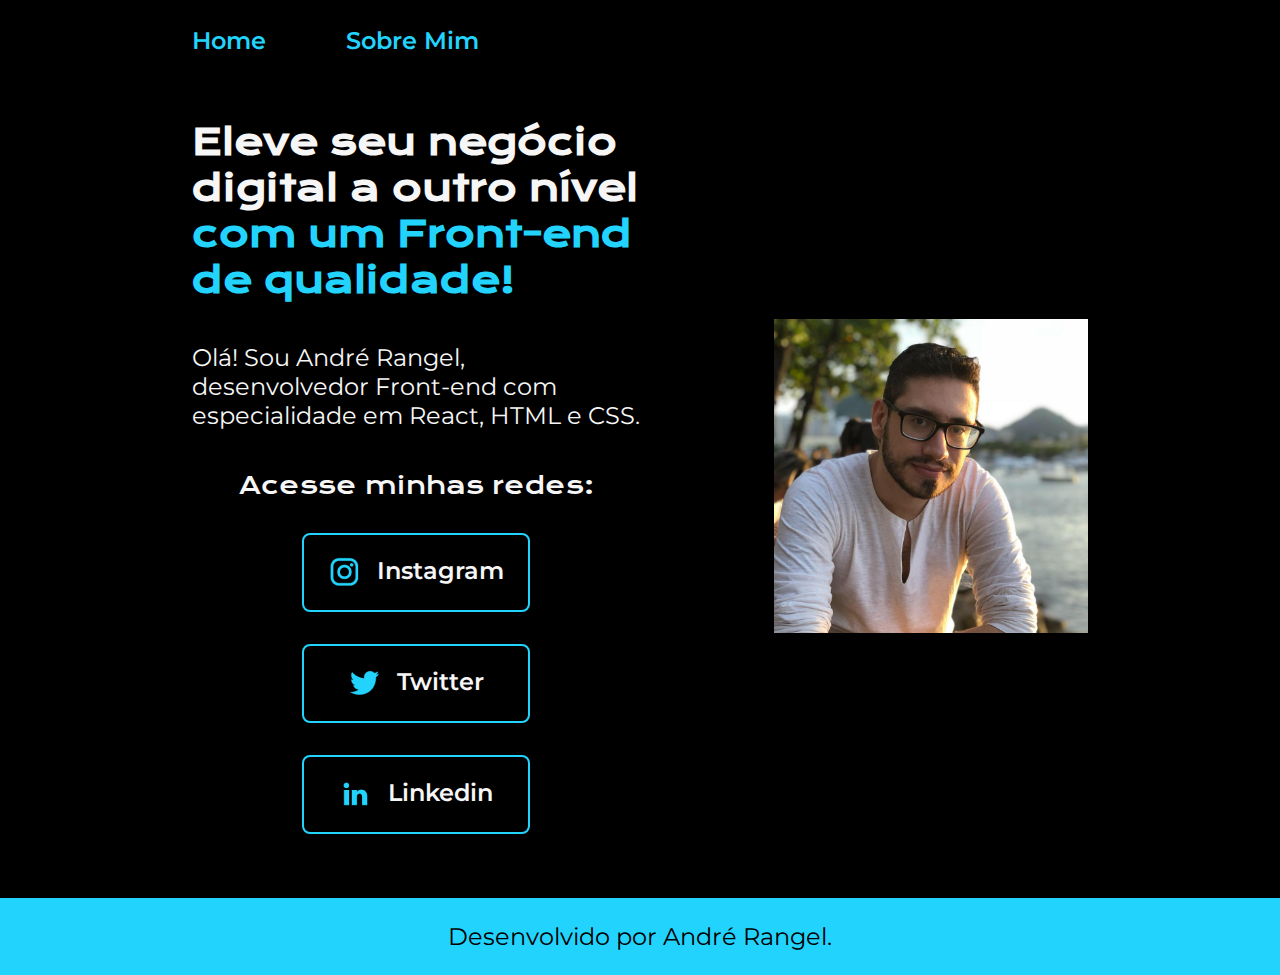
<file: index.html>
<!DOCTYPE html>
<html lang="pt-br">
<head>
    <meta charset="UTF-8">
    <meta name="viewport" content="width=device-width, initial-scale=1.0">
    <title>Portfolio</title>
    <link rel="stylesheet" href="./styles/style.css">
</head>
<body>
    <header class="cabecalho">
        <nav class="cabecalho__menu">
            <a class="cabecalho__menu__link" href="index.html">Home</a>
            <a class="cabecalho__menu__link" href="about.html">Sobre Mim</a>
        </nav>
    </header>
    <main class="apresentacao">
        <section class="apresentacao__conteudo">
            <h1 class="apresentacao__conteudo__titulo">Eleve seu negócio digital a outro nível <strong class="titulo-destaque">com um Front-end de qualidade!</strong></h1>
            <p class="apresentacao__conteudo__texto">Olá! Sou André Rangel, desenvolvedor Front-end com especialidade em React, HTML e CSS.</p>
            <div class="apresentacao__links">
                <h2 class="apresentacao__links_subtitulo">Acesse minhas redes:</h2>
                <a class="apresentacao__links_navegacao" href="https://instagram.com/dekoalvees">
                    <img src="img/instagram.png" alt="Logo Instagram">
                    Instagram
                </a>
                <a class="apresentacao__links_navegacao" href="https://twitter.com/dekoalves">
                    <img src="img/twitter.png" alt="Logo Twitter">
                    Twitter
                </a>
                <a class="apresentacao__links_navegacao" href="https://www.linkedin.com/in/andr%C3%A9-rangel-7438021bb/">
                    <img src="img/linkedin.png" alt="Logo Linkedin">
                    Linkedin
                </a>
                
            </div>
    </section>
        <img class="imagem1" src="img/deko.jpg" alt="Foto do Deko">
    </main>
    <footer class="rodape">
        <p>Desenvolvido por André Rangel.</p>
    </footer>
</body>
</html>
</file>
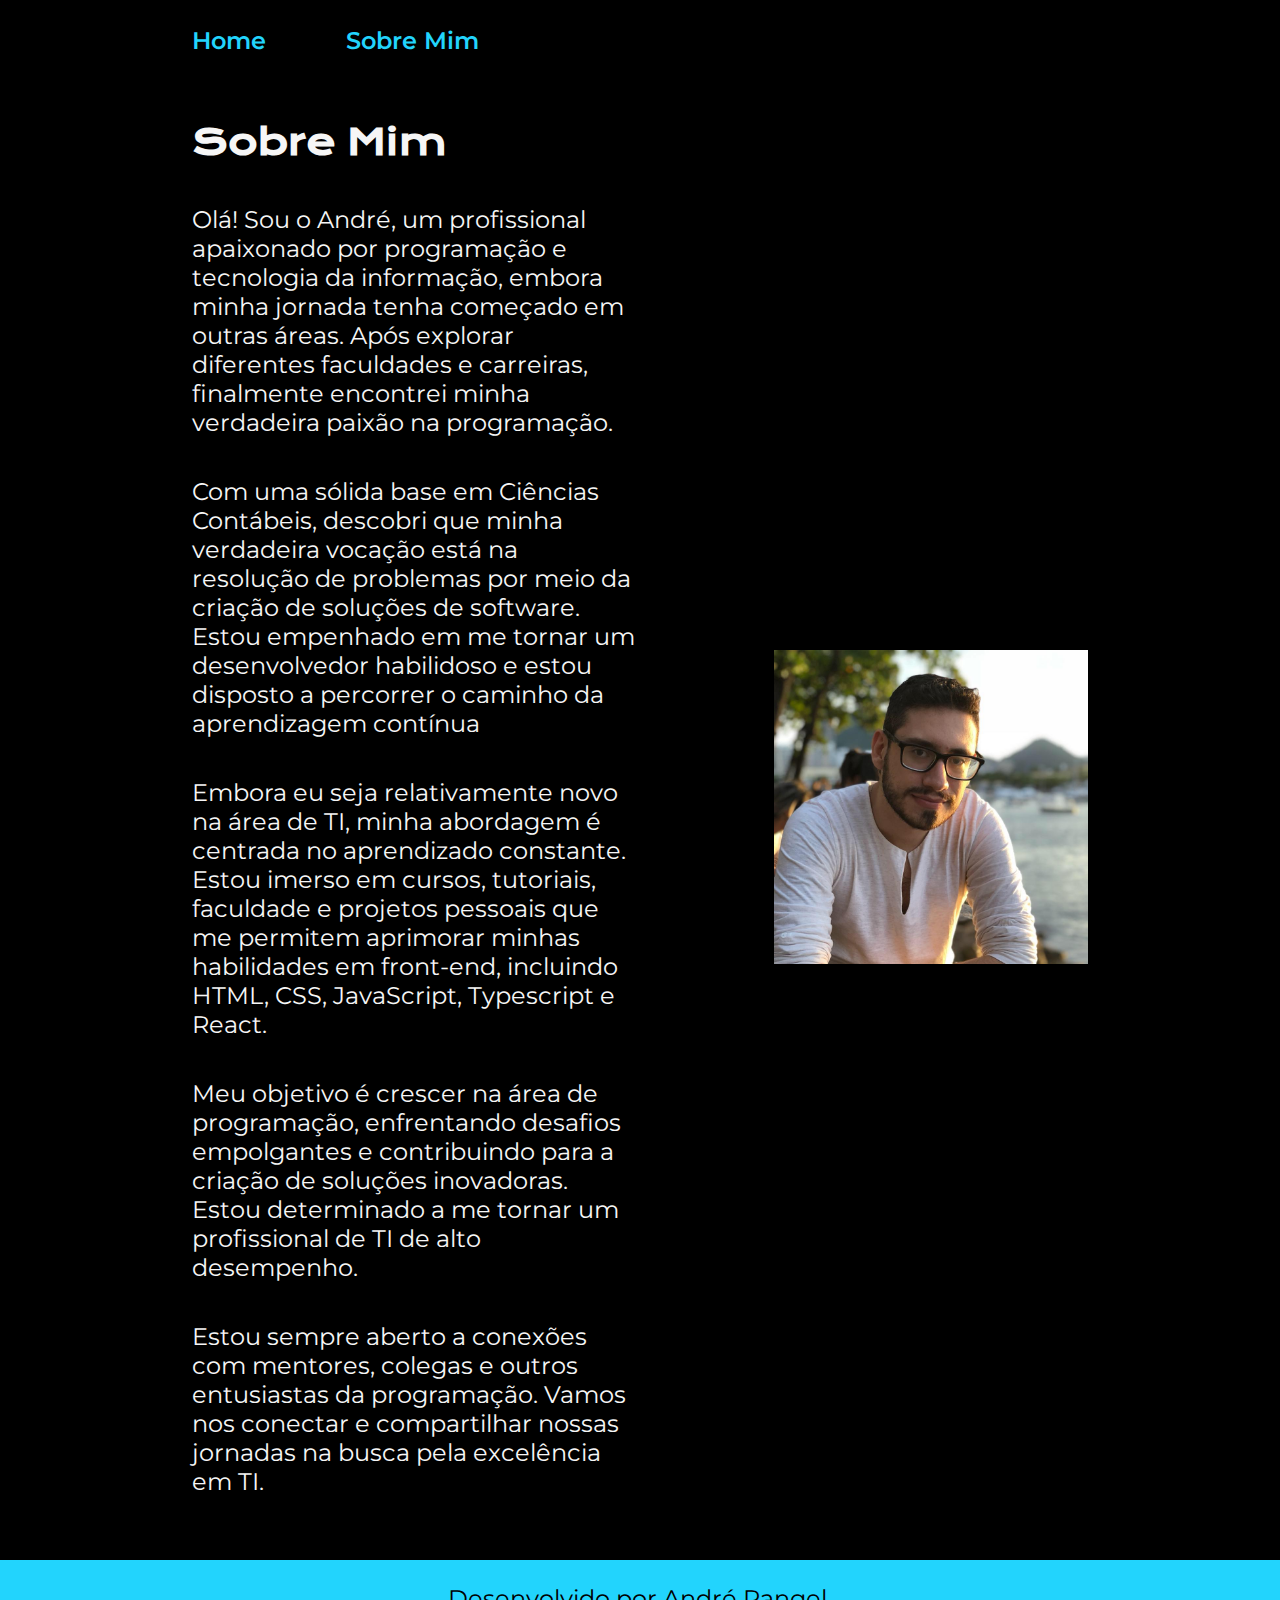
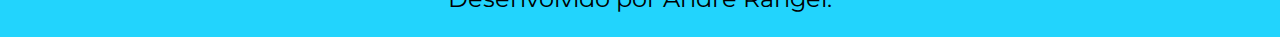
<file: about.html>
<!DOCTYPE html>
<html lang="pt-br">
<head>
    <meta charset="UTF-8">
    <meta name="viewport" content="width=device-width, initial-scale=1.0">
    <title>Sobre mim</title>
    <link rel="stylesheet" href="./styles/style.css">
</head>
<body>
        <header class="cabecalho">
            <nav class="cabecalho__menu">
                <a class="cabecalho__menu__link" href="index.html">Home</a>
                <a class="cabecalho__menu__link" href="about.html">Sobre Mim</a>
            </nav>
    </header>
    <main class="apresentacao">
        <section class="apresentacao__conteudo">
            <h1 class="apresentacao__conteudo__titulo">Sobre Mim</h1>
            <p class="apresentacao__conteudo__texto">Olá! Sou o André, um profissional apaixonado por programação e tecnologia da informação, embora minha jornada tenha começado em outras áreas. Após explorar diferentes faculdades e carreiras, finalmente encontrei minha verdadeira paixão na programação.</p>
            <p class="apresentacao__conteudo__texto">
                Com uma sólida base em Ciências Contábeis, descobri que minha verdadeira vocação está na resolução de problemas por meio da criação de soluções de software. Estou empenhado em me tornar um desenvolvedor habilidoso e estou disposto a percorrer o caminho da aprendizagem contínua</p>
            <p class="apresentacao__conteudo__texto">
                Embora eu seja relativamente novo na área de TI, minha abordagem é centrada no aprendizado constante. Estou imerso em cursos, tutoriais, faculdade e projetos pessoais que me permitem aprimorar minhas habilidades em front-end, incluindo HTML, CSS, JavaScript, Typescript e React.</p>
            <p class="apresentacao__conteudo__texto">
                Meu objetivo é crescer na área de programação, enfrentando desafios empolgantes e contribuindo para a criação de soluções inovadoras. Estou determinado a me tornar um profissional de TI de alto desempenho.</p>
            <p class="apresentacao__conteudo__texto">
                Estou sempre aberto a conexões com mentores, colegas e outros entusiastas da programação. Vamos nos conectar e compartilhar nossas jornadas na busca pela excelência em TI.
            </p>
        </section>
        <img class="imagem1" src="img/deko.jpg" alt="Foto do Deko">
    </main>
    <footer class="rodape">
        <p>Desenvolvido por André Rangel.</p>
    </footer>
</body>
</html>
</file>
<file: styles/style.css>
@import url('https://fonts.googleapis.com/css2?family=Krona+One&family=Montserrat:wght@400;600&display=swap');


:root {
    --cor-primaria:#000000;
    --cor-secundaria:#f6f6f6;
    --cor-terciaria:#22d4fd;
    --cor-hover:#272727;

    --font-primaria: 'Krona One', sans-serif;
    --font-secundaria: 'Montserrat', sans-serif;

}


* {
    margin: 0;
    padding: 0;
   
}

body {

    box-sizing: border-box;
    background-color: var(--cor-primaria);
    color: var(--cor-secundaria);
}

.cabecalho {
    padding: 2% 0 0 15%;
}

.cabecalho__menu {
    display: flex;
    gap: 80px;

}

.cabecalho__menu__link {
    font-family: var(--font-secundaria);
    font-size: 1.5rem;
    font-weight: 600;
    color: var(--cor-terciaria);
    text-decoration: none;


}

.imagem1 {
    width: 35%;
    
}


.titulo-destaque { 
    color: var(--cor-terciaria);
}

.apresentacao 
{
    padding: 5% 15%;
    display: flex;
    align-items: center;
    justify-content: space-between;
    gap: 82px;
}

.apresentacao__conteudo {
    width: 50%;
    display: flex;
    flex-direction: column;
    gap: 40px;
}

.apresentacao__conteudo__titulo {
    font-size: 2.25rem;
    font-family: var(--font-primaria);
}

.apresentacao__conteudo__texto {
    font-size: 1.5rem;
    font-family: var(--font-secundaria);
}

.apresentacao__links {

    display: flex;
    flex-direction: column;
    align-items: center;
    justify-content: space-between;
    gap: 32px;
    
}

.apresentacao__links_subtitulo {
    font-family: var(--font-primaria);
    font-weight: 400;
    font-size: 1.5rem;
}


.apresentacao__links_navegacao {
    display: flex;
    justify-content: center;
    gap: 16px;
    border: 2px solid var(--cor-terciaria);
    width: 50%;
    text-align: center;
    border-radius: 8px;
    font-size: 1.5rem;
    font-weight: 600;
    padding: 21.5px 0;
    text-decoration: none;
    color: var(--cor-secundaria);
    font-family: var(--font-secundaria);

}

.apresentacao__links_link:hover {
    background-color: var(--cor-hover);
    padding: 3%;
}

.rodape {
    color: var(--cor-primaria);
    background-color: var(--cor-terciaria);
    padding: 24px;
    text-align: center;
    font-family: var(--font-secundaria);
    font-size: 1.5rem;
    font-weight: 400;
}

@media (max-width: 1200px) {
    
    
    .cabecalho {
        padding: 10%;
    }

    .cabecalho__menu {
        justify-content: center;
    }
    
    .apresentacao {

        flex-direction: column-reverse;
        padding: 5%;
    }

    .apresentacao__conteudo{
        width: auto;
    }

}
</file>
